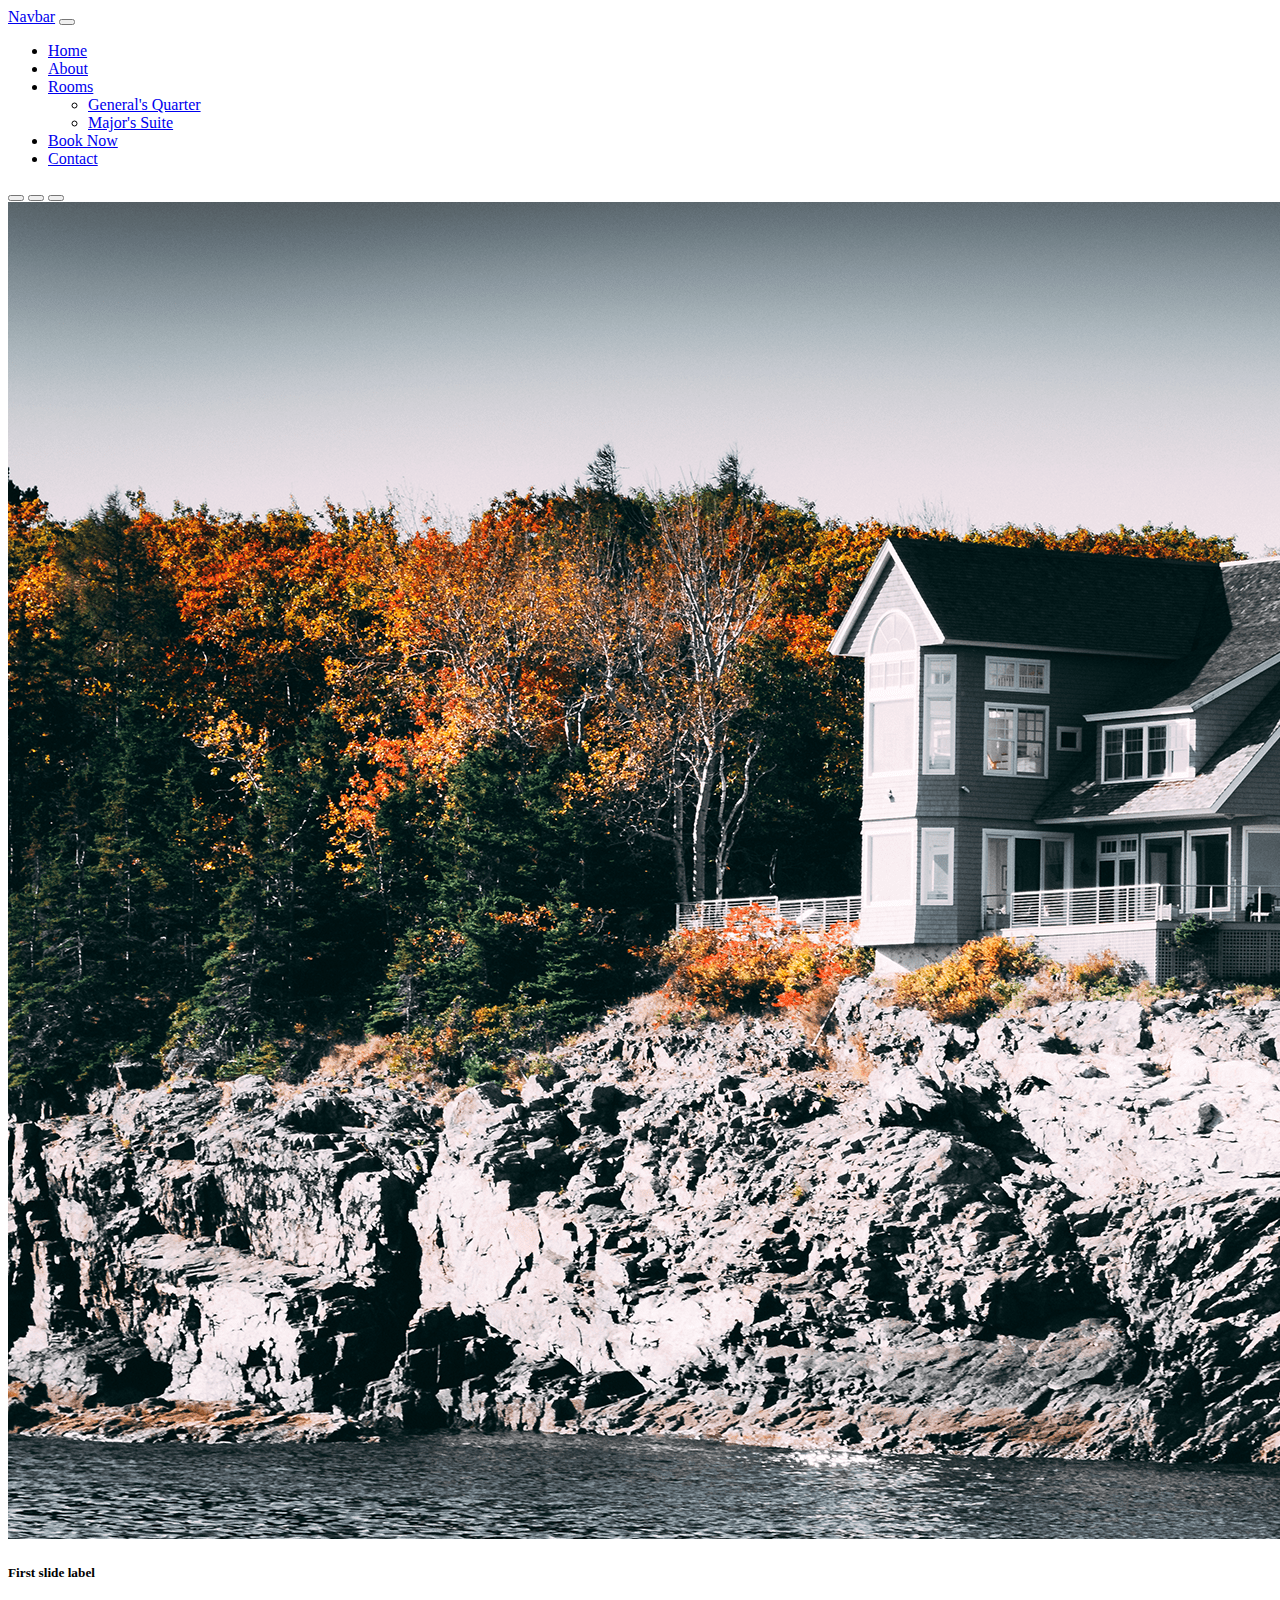
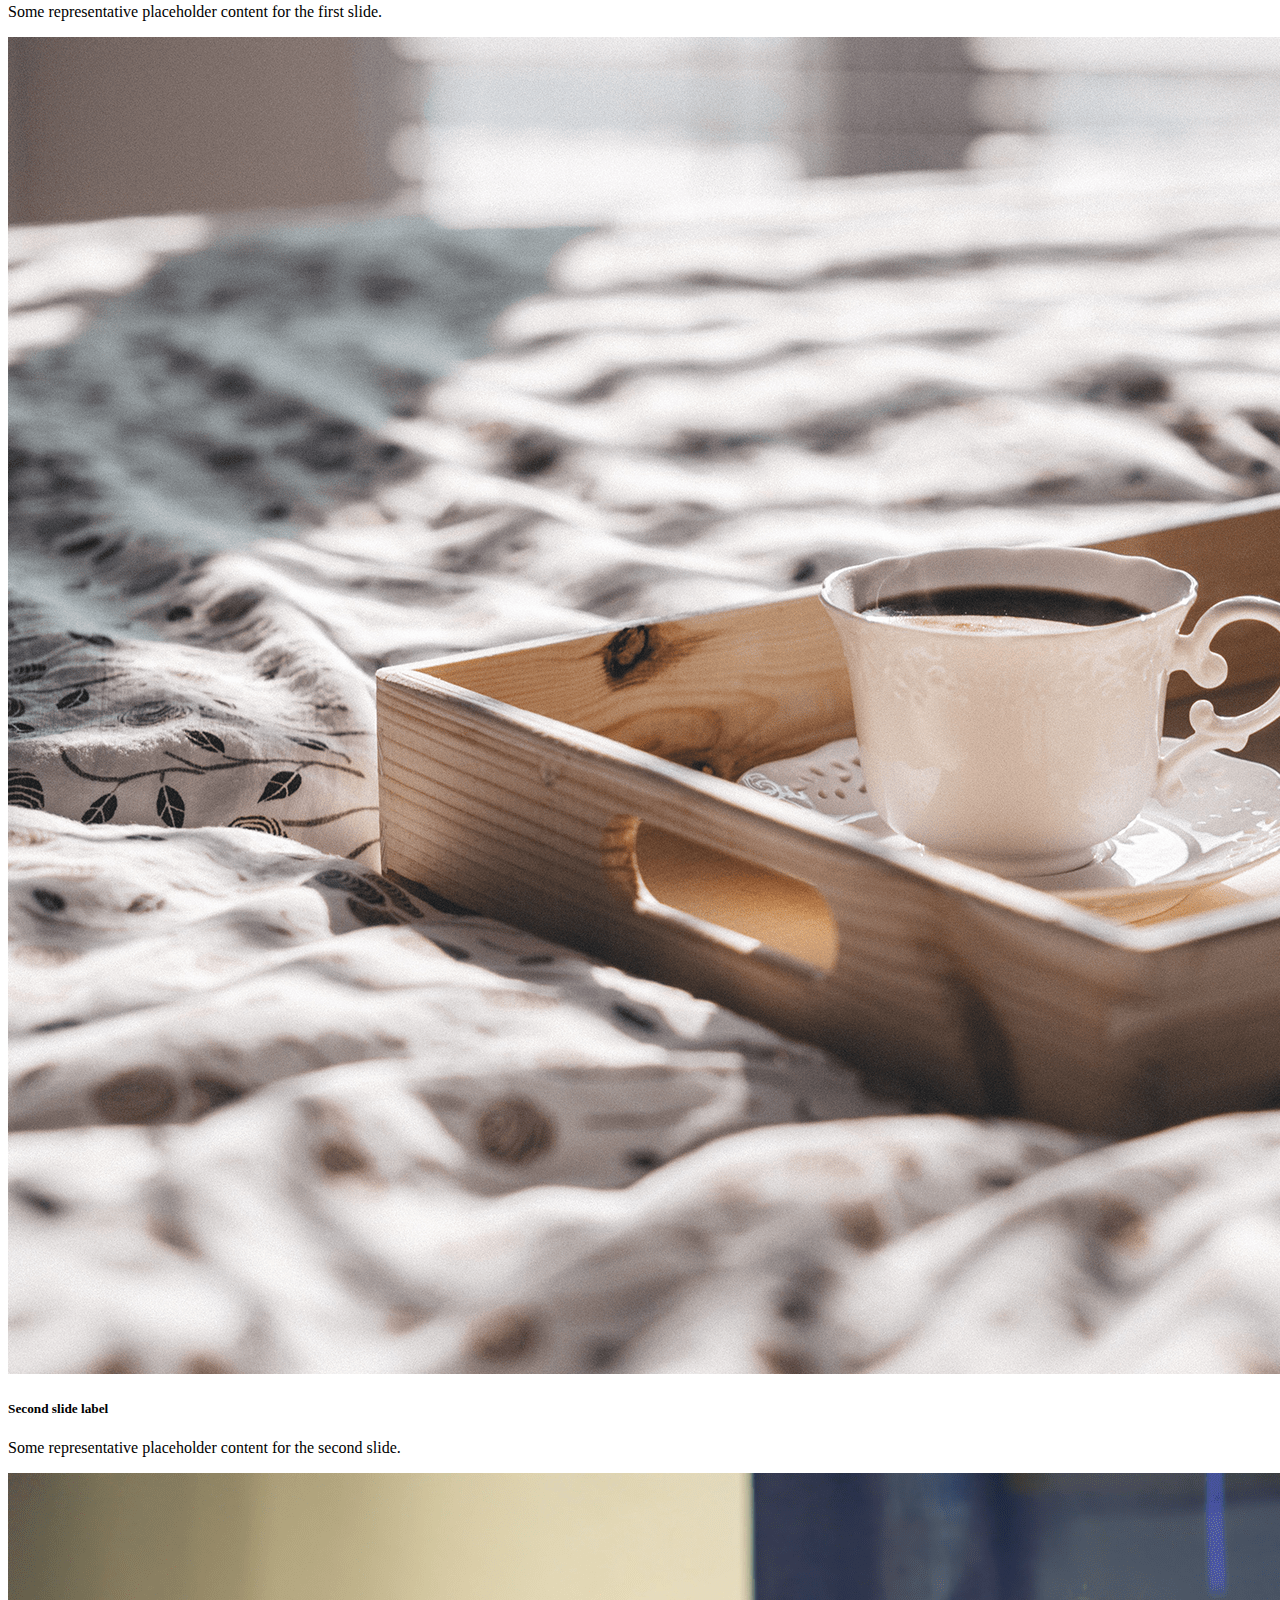
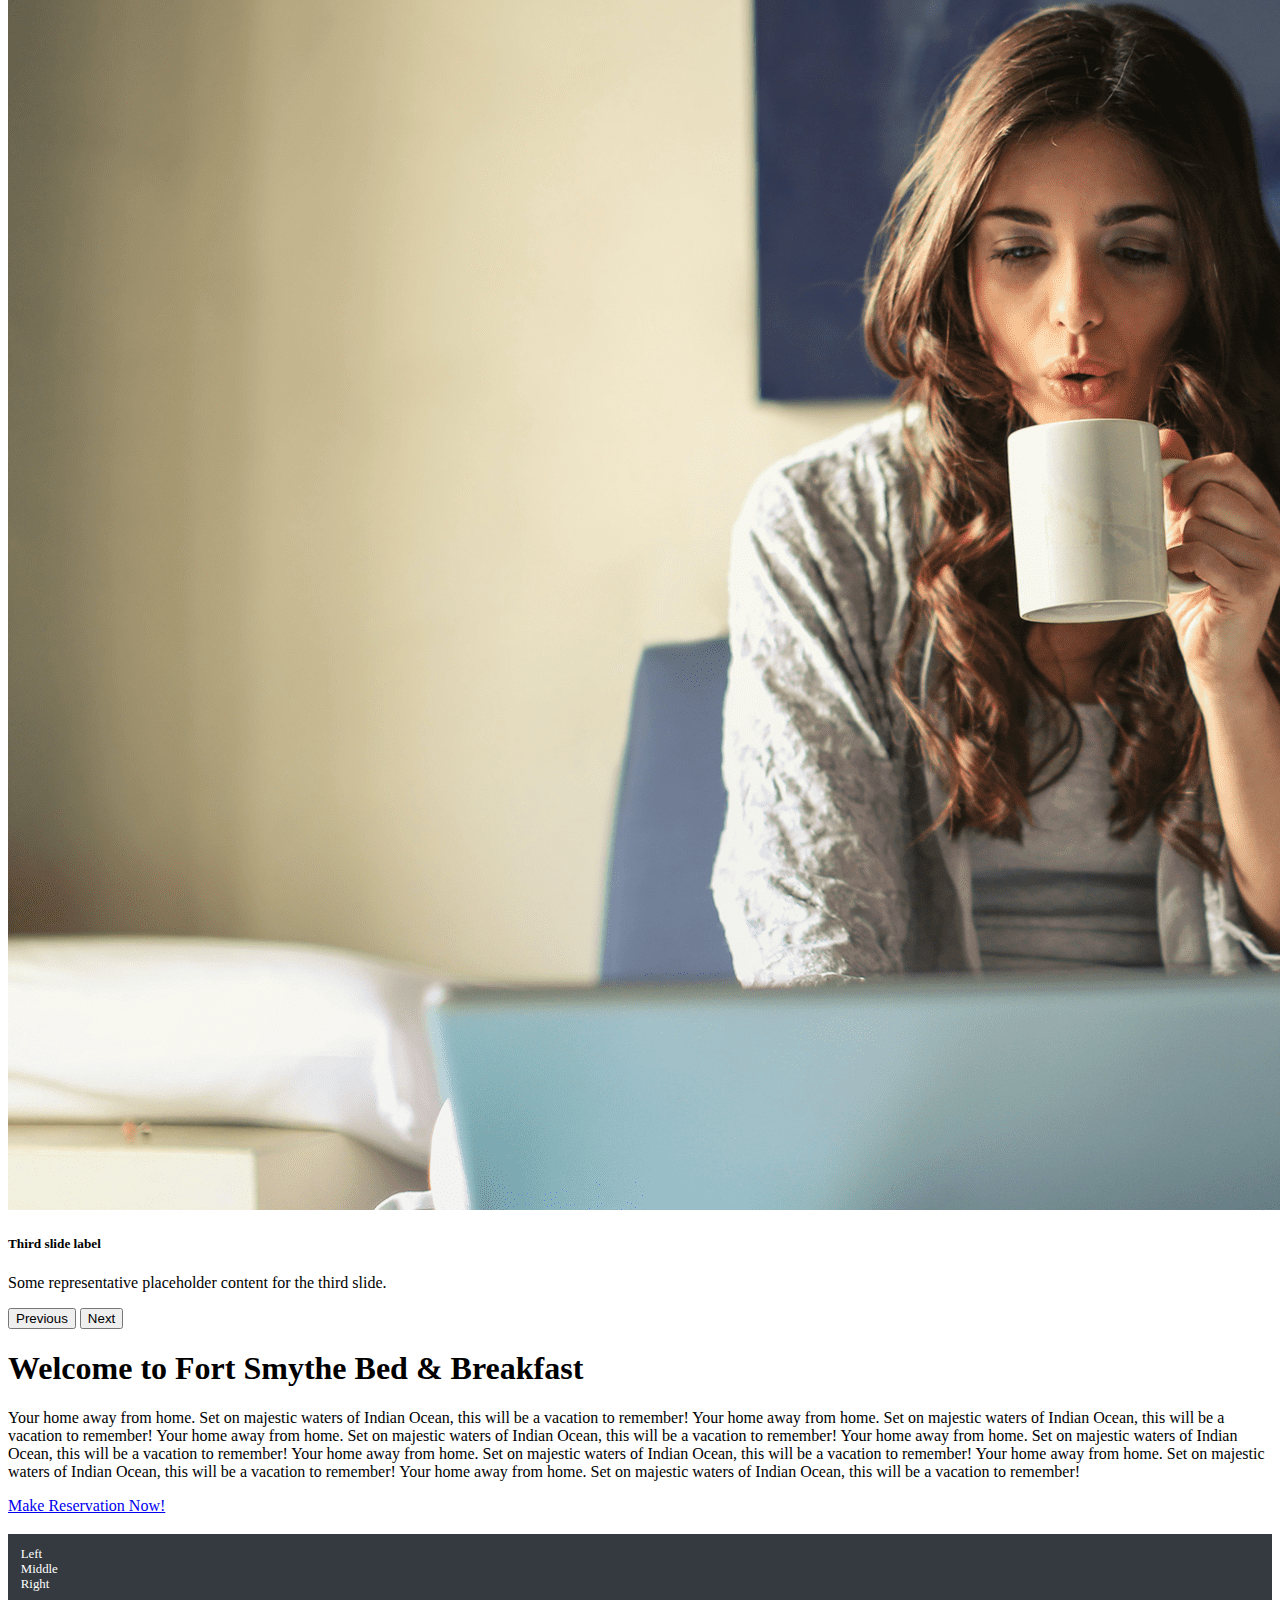
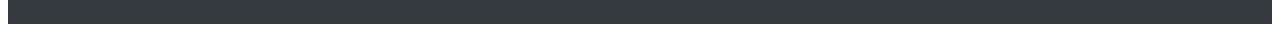
<file: html_source/index.html>
<!DOCTYPE html>
<html lang="en">

<head>
  <meta charset="UTF-8">
  <meta name="viewport" content="width=device-width, initial-scale=1.0">
  <title>Home Page!</title>
  <link href="https://cdn.jsdelivr.net/npm/bootstrap@5.3.2/dist/css/bootstrap.min.css" rel="stylesheet"
    integrity="sha384-T3c6CoIi6uLrA9TneNEoa7RxnatzjcDSCmG1MXxSR1GAsXEV/Dwwykc2MPK8M2HN" crossorigin="anonymous">
  <style>
    .my-footer {
      height: 5em;
      background-color: #343a40;
      margin-top: 1.5em;
      padding: 1em;
      color: #FFFFFF;
      font-size: 80%;
    }
  </style>
</head>

<body>









  <!-- NAVBAR -->
  <nav class="navbar navbar-expand-lg bg-dark border-bottom border-body" data-bs-theme="dark">
    <div class="container-fluid">
      <a class="navbar-brand" href="#">Navbar</a>
      <button class="navbar-toggler" type="button" data-bs-toggle="collapse" data-bs-target="#navbarSupportedContent"
        aria-controls="navbarSupportedContent" aria-expanded="false" aria-label="Toggle navigation">
        <span class="navbar-toggler-icon"></span>
      </button>
      <div class="collapse navbar-collapse" id="navbarSupportedContent">
        <ul class="navbar-nav me-auto mb-2 mb-lg-0">
          <li class="nav-item">
            <a class="nav-link active" aria-current="page" href="index.html">Home</a>
          </li>
          <li class="nav-item">
            <a class="nav-link" href="about.html">About</a>
          </li>
          <li class="nav-item dropdown">
            <a class="nav-link dropdown-toggle" href="#" role="button" data-bs-toggle="dropdown" aria-expanded="false">
              Rooms
            </a>
            <ul class="dropdown-menu">
              <li><a class="dropdown-item" href="generals.html">General's Quarter</a></li>
              <li><a class="dropdown-item" href="majors.html">Major's Suite</a></li>
            </ul>
          </li>
          <li class="nav-item">
            <a class="nav-link" href="reservation.html">Book Now</a>
          </li>
          <li class="nav-item">
            <a class="nav-link" href="contact.html">Contact</a>
          </li>
        </ul>
      </div>
    </div>
  </nav>




  <!-- CARAOUSEL -->
  <div id="carouselExampleInterval" class="carousel slide" data-bs-ride="carousel">
    <div class="carousel-indicators">
      <button type="button" data-bs-target="#carouselExampleInterval" data-bs-slide-to="0" class="active"
        aria-current="true" aria-label="Slide 1"></button>
      <button type="button" data-bs-target="#carouselExampleInterval" data-bs-slide-to="1"
        aria-label="Slide 2"></button>
      <button type="button" data-bs-target="#carouselExampleInterval" data-bs-slide-to="2"
        aria-label="Slide 3"></button>
    </div>
    <div class="carousel-inner">
      <div class="carousel-item active" data-bs-interval="5000">
        <img src="static/images/outside.png" class="d-block w-100" alt="Outside">
        <div class="carousel-caption d-none d-md-block">
          <h5>First slide label</h5>
          <p>Some representative placeholder content for the first slide.</p>
        </div>
      </div>
      <div class="carousel-item" data-bs-interval="2000">
        <img src="static/images/tray.png" class="d-block w-100" alt="Tray with coffee">
        <div class="carousel-caption d-none d-md-block">
          <h5>Second slide label</h5>
          <p>Some representative placeholder content for the second slide.</p>
        </div>
      </div>
      <div class="carousel-item" data-bs-interval="2000">
        <img src="static/images/woman-laptop.png" class="d-block w-100" alt="Woman on laptop">
        <div class="carousel-caption d-none d-md-block">
          <h5>Third slide label</h5>
          <p>Some representative placeholder content for the third slide.</p>
        </div>
      </div>
    </div>

    <button class="carousel-control-prev" type="button" data-bs-target="#carouselExampleInterval" data-bs-slide="prev">
      <span class="carousel-control-prev-icon" aria-hidden="true"></span>
      <span class="visually-hidden">Previous</span>
    </button>
    <button class="carousel-control-next" type="button" data-bs-target="#carouselExampleInterval" data-bs-slide="next">
      <span class="carousel-control-next-icon" aria-hidden="true"></span>
      <span class="visually-hidden">Next</span>
    </button>
  </div>















  <div class="container">

    <div class="row">
      <div class="col">
        <h1 class="text-center mt-4">Welcome to Fort Smythe Bed & Breakfast</h1>
        <p>
          Your home away from home. Set on majestic waters of Indian Ocean, this will be a vacation to remember! Your
          home away from home. Set on majestic waters of Indian Ocean, this will be a vacation to remember! Your home
          away from home. Set on majestic waters of Indian Ocean, this will be a vacation to remember! Your home away
          from home. Set on majestic waters of Indian Ocean, this will be a vacation to remember! Your home away from
          home. Set on majestic waters of Indian Ocean, this will be a vacation to remember! Your home away from home.
          Set on majestic waters of Indian Ocean, this will be a vacation to remember! Your home away from home. Set on
          majestic waters of Indian Ocean, this will be a vacation to remember!
        </p>
      </div>
    </div>
    <div class="row">
      <div class="col text-center">
        <a href="reservation.html" class="btn btn-success">Make Reservation Now!</a>
      </div>
    </div>

  </div>

  <!-- FOOTER -->
  <div class="row my-footer">
    <div class="col">
      Left
    </div>
    <div class="col">
      Middle
    </div>
    <div class="col">
      Right
    </div>
  </div>


  <!-- <script src="https://cdn.jsdelivr.net/npm/bootstrap@5.3.2/dist/js/bootstrap.bundle.min.js" integrity="sha384-C6RzsynM9kWDrMNeT87bh95OGNyZPhcTNXj1NW7RuBCsyN/o0jlpcV8Qyq46cDfL" crossorigin="anonymous"></script> -->
  <script src="https://cdn.jsdelivr.net/npm/@popperjs/core@2.11.8/dist/umd/popper.min.js"
    integrity="sha384-I7E8VVD/ismYTF4hNIPjVp/Zjvgyol6VFvRkX/vR+Vc4jQkC+hVqc2pM8ODewa9r"
    crossorigin="anonymous"></script>
  <script src="https://cdn.jsdelivr.net/npm/bootstrap@5.3.2/dist/js/bootstrap.min.js"
    integrity="sha384-BBtl+eGJRgqQAUMxJ7pMwbEyER4l1g+O15P+16Ep7Q9Q+zqX6gSbd85u4mG4QzX+"
    crossorigin="anonymous"></script>
</body>

</html>
</file>
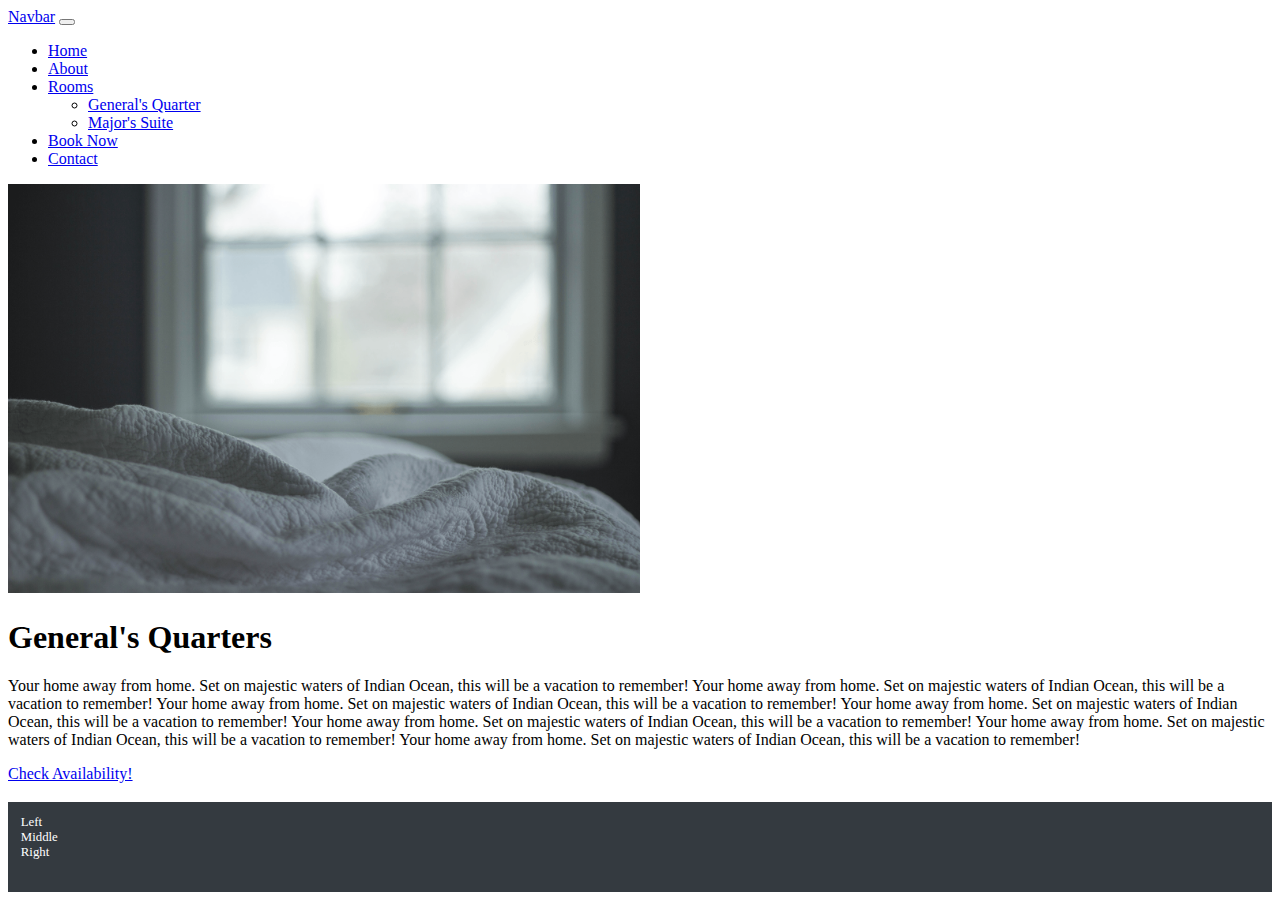
<file: html_source/generals.html>
<!DOCTYPE html>
<html lang="en">
<head>
    <meta charset="UTF-8">
    <meta name="viewport" content="width=device-width, initial-scale=1.0">
    <title>Home Page!</title>
    <link href="https://cdn.jsdelivr.net/npm/bootstrap@5.3.2/dist/css/bootstrap.min.css" rel="stylesheet" integrity="sha384-T3c6CoIi6uLrA9TneNEoa7RxnatzjcDSCmG1MXxSR1GAsXEV/Dwwykc2MPK8M2HN" crossorigin="anonymous">
    <style>
        .my-footer{
            height: 5em;
            background-color: #343a40;
            margin-top: 1.5em;
            padding: 1em;
            color: #FFFFFF;
            font-size: 80%;
        }
        .room-image{
          max-width: 50%;
        }
    </style>
</head>
<body>









<!-- NAVBAR -->
<nav class="navbar navbar-expand-lg bg-dark border-bottom border-body" data-bs-theme="dark">
  <div class="container-fluid">
    <a class="navbar-brand" href="#">Navbar</a>
    <button class="navbar-toggler" type="button" data-bs-toggle="collapse" data-bs-target="#navbarSupportedContent" aria-controls="navbarSupportedContent" aria-expanded="false" aria-label="Toggle navigation">
      <span class="navbar-toggler-icon"></span>
    </button>
    <div class="collapse navbar-collapse" id="navbarSupportedContent">
      <ul class="navbar-nav me-auto mb-2 mb-lg-0">
        <li class="nav-item">
          <a class="nav-link active" aria-current="page" href="index.html">Home</a>
        </li>
        <li class="nav-item">
          <a class="nav-link" href="about.html">About</a>
        </li>
        <li class="nav-item dropdown">
          <a class="nav-link dropdown-toggle" href="#" role="button" data-bs-toggle="dropdown" aria-expanded="false">
            Rooms
          </a>
          <ul class="dropdown-menu">
            <li><a class="dropdown-item" href="generals.html">General's Quarter</a></li>
            <li><a class="dropdown-item" href="majors.html">Major's Suite</a></li>
          </ul>
        </li>
        <li class="nav-item">
          <a class="nav-link" href="reservation.html">Book Now</a>
        </li>
        <li class="nav-item">
          <a class="nav-link" href="contact.html">Contact</a>
        </li>
      </ul>
    </div>
  </div>
</nav>
















    
    <div class="container">

      <div class="row">
        <div class="col">
          <img src="static/images/generals-quarters.png" class="img-fluid img-thumbnail mx-auto d-block room-image">
        </div>
      </div>
        
        <div class="row">
            <div class="col">
                <h1 class="text-center mt-4">General's Quarters</h1>
                <p>
                    Your home away from home. Set on majestic waters of Indian Ocean, this will be a vacation to remember! Your home away from home. Set on majestic waters of Indian Ocean, this will be a vacation to remember! Your home away from home. Set on majestic waters of Indian Ocean, this will be a vacation to remember! Your home away from home. Set on majestic waters of Indian Ocean, this will be a vacation to remember! Your home away from home. Set on majestic waters of Indian Ocean, this will be a vacation to remember! Your home away from home. Set on majestic waters of Indian Ocean, this will be a vacation to remember! Your home away from home. Set on majestic waters of Indian Ocean, this will be a vacation to remember!
                </p>
            </div>
        </div>
        <div class="row">
            <div class="col text-center">
                <a href="/make-reservation-gq.html" class="btn btn-success">Check Availability!</a>
            </div>
        </div>
    
    </div>

    <!-- FOOTER -->
    <div class="row my-footer">
        <div class="col">
            Left
        </div>
        <div class="col">
            Middle
        </div>
        <div class="col">
            Right
        </div>
    </div>


<!-- <script src="https://cdn.jsdelivr.net/npm/bootstrap@5.3.2/dist/js/bootstrap.bundle.min.js" integrity="sha384-C6RzsynM9kWDrMNeT87bh95OGNyZPhcTNXj1NW7RuBCsyN/o0jlpcV8Qyq46cDfL" crossorigin="anonymous"></script> -->
<script src="https://cdn.jsdelivr.net/npm/@popperjs/core@2.11.8/dist/umd/popper.min.js" integrity="sha384-I7E8VVD/ismYTF4hNIPjVp/Zjvgyol6VFvRkX/vR+Vc4jQkC+hVqc2pM8ODewa9r" crossorigin="anonymous"></script>
<script src="https://cdn.jsdelivr.net/npm/bootstrap@5.3.2/dist/js/bootstrap.min.js" integrity="sha384-BBtl+eGJRgqQAUMxJ7pMwbEyER4l1g+O15P+16Ep7Q9Q+zqX6gSbd85u4mG4QzX+" crossorigin="anonymous"></script>
</body>
</html>
</file>
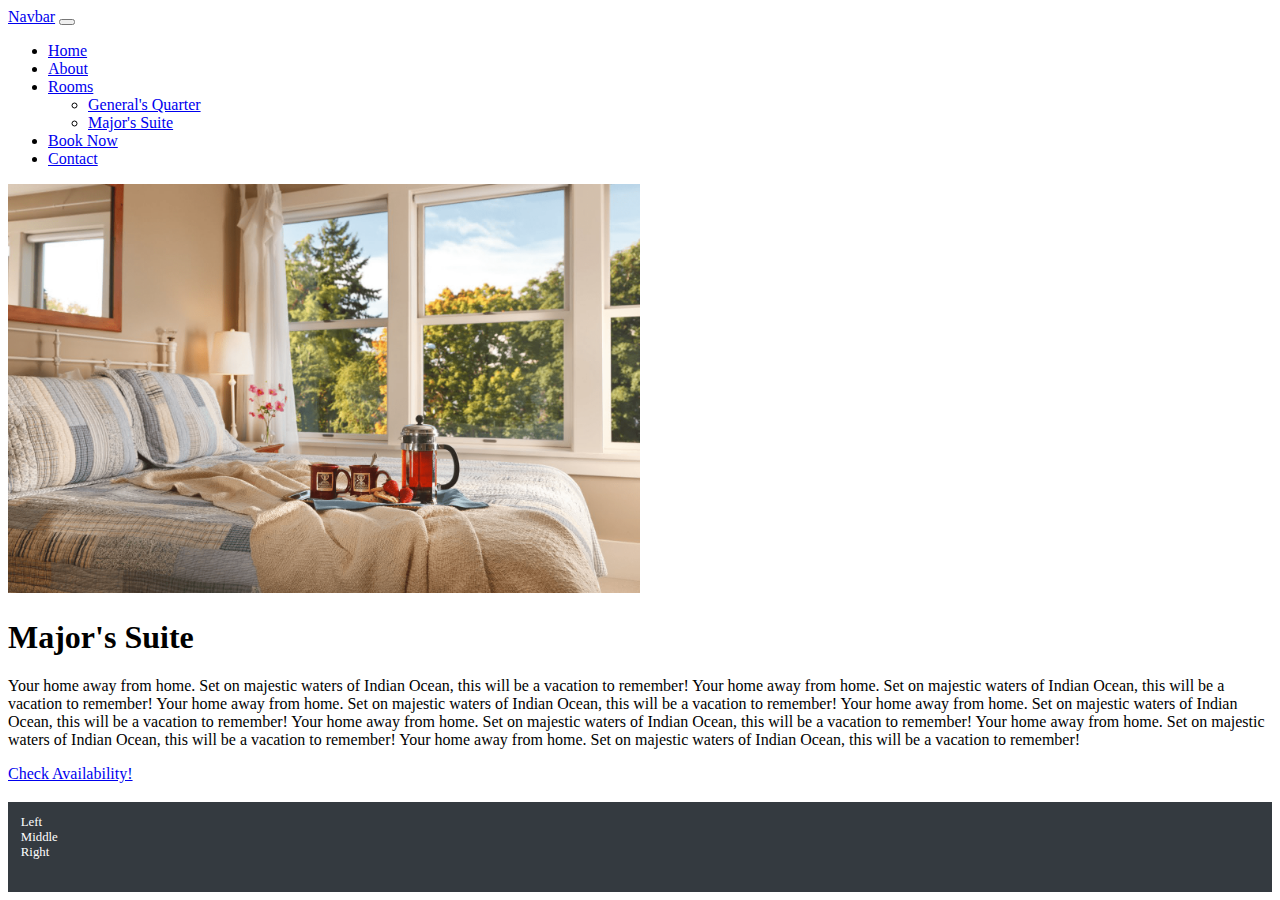
<file: html_source/majors.html>
<!DOCTYPE html>
<html lang="en">
<head>
    <meta charset="UTF-8">
    <meta name="viewport" content="width=device-width, initial-scale=1.0">
    <title>Home Page!</title>
    <link href="https://cdn.jsdelivr.net/npm/bootstrap@5.3.2/dist/css/bootstrap.min.css" rel="stylesheet" integrity="sha384-T3c6CoIi6uLrA9TneNEoa7RxnatzjcDSCmG1MXxSR1GAsXEV/Dwwykc2MPK8M2HN" crossorigin="anonymous">
    <style>
        .my-footer{
            height: 5em;
            background-color: #343a40;
            margin-top: 1.5em;
            padding: 1em;
            color: #FFFFFF;
            font-size: 80%;
        }
        .room-image{
        	max-width: 50%;
        }
    </style>
</head>
<body>









<!-- NAVBAR -->
<nav class="navbar navbar-expand-lg bg-dark border-bottom border-body" data-bs-theme="dark">
  <div class="container-fluid">
    <a class="navbar-brand" href="#">Navbar</a>
    <button class="navbar-toggler" type="button" data-bs-toggle="collapse" data-bs-target="#navbarSupportedContent" aria-controls="navbarSupportedContent" aria-expanded="false" aria-label="Toggle navigation">
      <span class="navbar-toggler-icon"></span>
    </button>
    <div class="collapse navbar-collapse" id="navbarSupportedContent">
      <ul class="navbar-nav me-auto mb-2 mb-lg-0">
        <li class="nav-item">
          <a class="nav-link active" aria-current="page" href="index.html">Home</a>
        </li>
        <li class="nav-item">
          <a class="nav-link" href="about.html">About</a>
        </li>
        <li class="nav-item dropdown">
          <a class="nav-link dropdown-toggle" href="#" role="button" data-bs-toggle="dropdown" aria-expanded="false">
            Rooms
          </a>
          <ul class="dropdown-menu">
            <li><a class="dropdown-item" href="generals.html">General's Quarter</a></li>
            <li><a class="dropdown-item" href="majors.html">Major's Suite</a></li>
          </ul>
        </li>
        <li class="nav-item">
          <a class="nav-link" href="reservation.html">Book Now</a>
        </li>
        <li class="nav-item">
          <a class="nav-link" href="contact.html">Contact</a>
        </li>
      </ul>
    </div>
  </div>
</nav>
















    
    <div class="container">

    	<div class="row">
    		<div class="col">
    			<img src="static/images/majors-suite.png" class="img-fluid img-thumbnail mx-auto d-block room-image">
    		</div>
    	</div>
        
        <div class="row">
            <div class="col">
                <h1 class="text-center mt-4">Major's Suite</h1>
                <p>
                    Your home away from home. Set on majestic waters of Indian Ocean, this will be a vacation to remember! Your home away from home. Set on majestic waters of Indian Ocean, this will be a vacation to remember! Your home away from home. Set on majestic waters of Indian Ocean, this will be a vacation to remember! Your home away from home. Set on majestic waters of Indian Ocean, this will be a vacation to remember! Your home away from home. Set on majestic waters of Indian Ocean, this will be a vacation to remember! Your home away from home. Set on majestic waters of Indian Ocean, this will be a vacation to remember! Your home away from home. Set on majestic waters of Indian Ocean, this will be a vacation to remember!
                </p>
            </div>
        </div>
        <div class="row">
            <div class="col text-center">
                <a href="/make-reservation-ms.html" class="btn btn-success">Check Availability!</a>
            </div>
        </div>
    
    </div>

    <!-- FOOTER -->
    <div class="row my-footer">
        <div class="col">
            Left
        </div>
        <div class="col">
            Middle
        </div>
        <div class="col">
            Right
        </div>
    </div>


<!-- <script src="https://cdn.jsdelivr.net/npm/bootstrap@5.3.2/dist/js/bootstrap.bundle.min.js" integrity="sha384-C6RzsynM9kWDrMNeT87bh95OGNyZPhcTNXj1NW7RuBCsyN/o0jlpcV8Qyq46cDfL" crossorigin="anonymous"></script> -->
<script src="https://cdn.jsdelivr.net/npm/@popperjs/core@2.11.8/dist/umd/popper.min.js" integrity="sha384-I7E8VVD/ismYTF4hNIPjVp/Zjvgyol6VFvRkX/vR+Vc4jQkC+hVqc2pM8ODewa9r" crossorigin="anonymous"></script>
<script src="https://cdn.jsdelivr.net/npm/bootstrap@5.3.2/dist/js/bootstrap.min.js" integrity="sha384-BBtl+eGJRgqQAUMxJ7pMwbEyER4l1g+O15P+16Ep7Q9Q+zqX6gSbd85u4mG4QzX+" crossorigin="anonymous"></script>
</body>
</html>
</file>
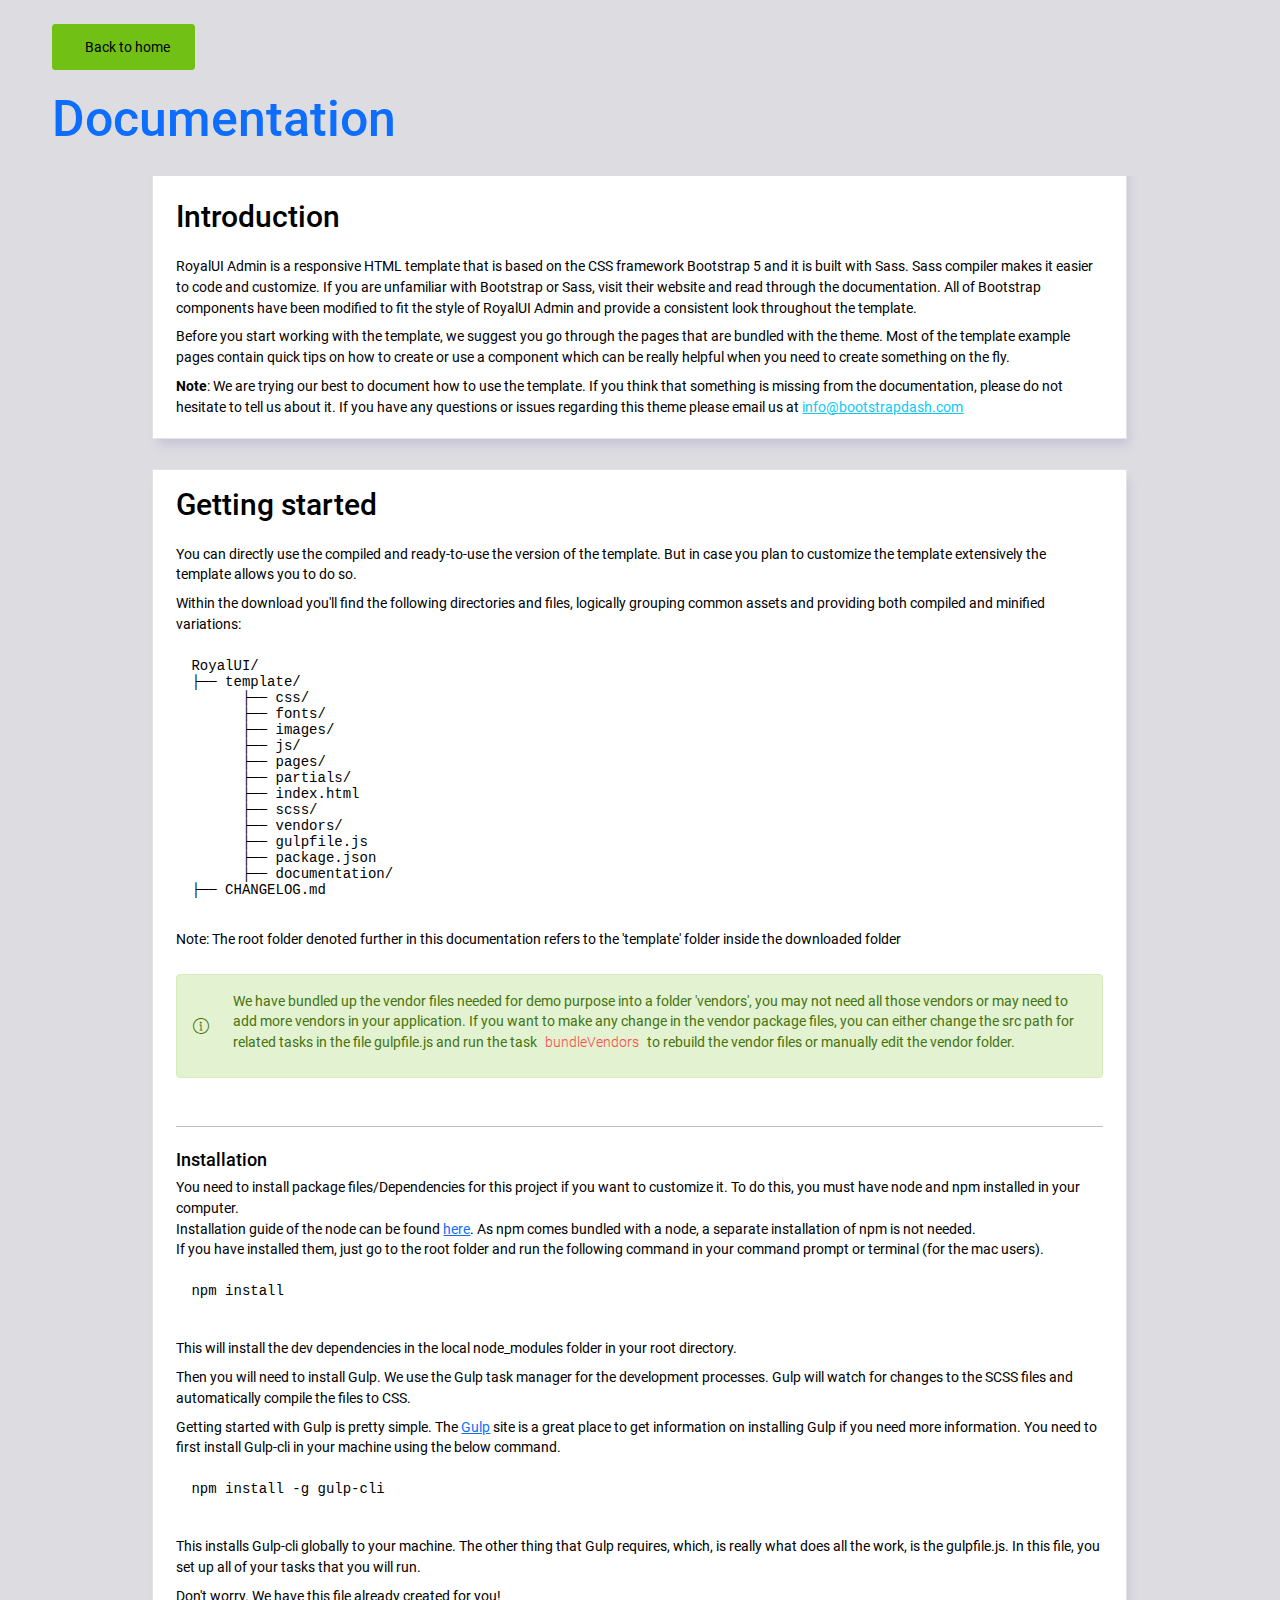
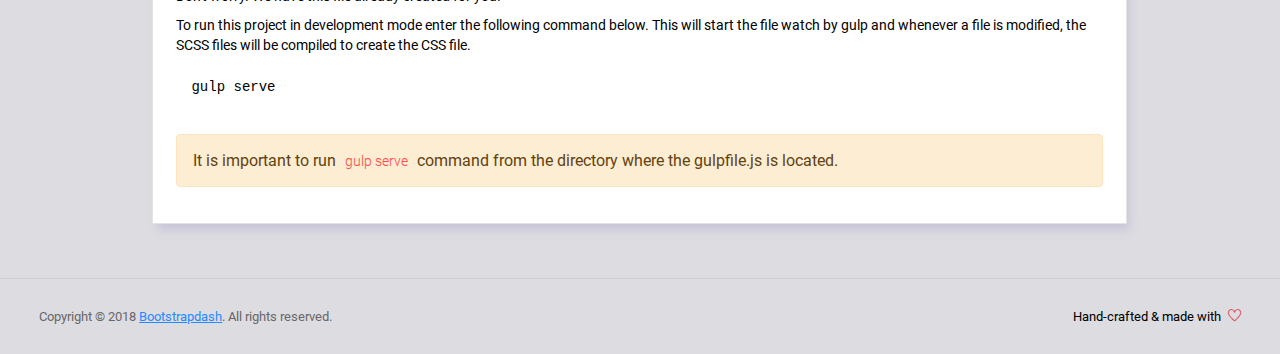
<file: bookings/static/admin/documentation/documentation.html>
<!DOCTYPE html>
<html lang="en">

<head>
  <!-- Required meta tags -->
  <meta charset="utf-8">
  <meta name="viewport" content="width=device-width, initial-scale=1, shrink-to-fit=no">
  <title>RoyalUI Admin Dashboard</title>
  <!-- plugins:css -->
  <link rel="stylesheet" href="../vendors/ti-icons/css/themify-icons.css">
  <link rel="stylesheet" href="../vendors/base/vendor.bundle.base.css">
  <!-- endinject -->
  <!-- plugin css for this page -->
  <!-- End plugin css for this page -->
  <!-- inject:css -->
  <link rel="stylesheet" href="../css/style.css">
  <!-- endinject -->
  <link rel="shortcut icon" href="../images/favicon.png" />
</head>

<body>
  <div class="container-scroller">
    <div class="container-fluid page-body-wrapper full-page-wrapper">
      <div class="main-panel w-100  documentation">
        <div class="content-wrapper">
          <div class="container-fluid">
            <div class="row">
              <div class="col-12 doc-header">
                <a class="btn btn-success" href="../index.html"><i class="mdi mdi-home me-2"></i>Back to home</a>
                <h1 class="text-primary mt-4">Documentation</h1>
              </div>
            </div>
            <div class="row doc-content">
              <div class="col-12 col-md-10 offset-md-1">
                <div class="col-12 grid-margin" id="doc-intro">
                    <div class="card">
                        <div class="card-body">
                            <h3 class="mb-4 mt-4">Introduction</h3>
                            <p>RoyalUI Admin is a responsive HTML template that is based on the CSS framework Bootstrap 5 and it is built with Sass. Sass compiler makes it easier to code and customize. If you are unfamiliar with Bootstrap or Sass, visit their
                                website and read through the documentation. All of Bootstrap components have been modified to fit the style of RoyalUI Admin and provide a consistent look throughout the template.</p>
                            <p>Before you start working with the template, we suggest you go through the pages that are bundled with the theme. Most of the template example pages contain quick tips on how to create or use a component which can
                                be really helpful when you need to create something on the fly.</p>
                            <p class="d-inline"><strong>Note</strong>: We are trying our best to document how to use the template. If you think that something is missing from the documentation, please do not hesitate to tell us about it. If you have any questions or issues regarding this theme please email us at <a class="d-inline text-info" href="mailto:info@bootstrapdash.com">info@bootstrapdash.com</a></p>
                        </div>
                    </div>
                </div>
                <div class="col-12 grid-margin" id="doc-started">
                    <div class="card">
                        <div class="card-body">
                            <h3 class="mb-4">Getting started</h3>
                            <p>You can directly use the compiled and ready-to-use the version of the template. But in case you plan to customize the template extensively the template allows you to do so.</p>
                            <p>Within the download you'll find the following directories and files, logically grouping common assets and providing both compiled and minified variations:</p>
                            <pre>
RoyalUI/
├── template/
      ├── css/
      ├── fonts/
      ├── images/
      ├── js/
      ├── pages/
      ├── partials/
      ├── index.html
      ├── scss/
      ├── vendors/
      ├── gulpfile.js
      ├── package.json                           
      ├── documentation/
├── CHANGELOG.md</pre>
                            <p class="mt-1">Note: The root folder denoted further in this documentation refers to the 'template' folder inside the downloaded folder</p>
                            <div class="alert alert-success mt-4 d-flex align-items-center" role="alert">
                              <i class="ti-info-alt me-4"></i>
                              <p>We have bundled up the vendor files needed for demo purpose into a folder 'vendors', you may not need all those vendors or may need to add more vendors in your application. If you want to make any change in the vendor package files, you can either change the src path for related tasks in the file gulpfile.js and run the task <code> bundleVendors </code> to rebuild the vendor files or manually edit the vendor folder.</p>
                            </div>
                            <hr class="mt-5">
                            <h4 class="mt-4">Installation</h4>
                            <p class="mb-0">
                              You need to install package files/Dependencies for this project if you want to customize it. To do this, you must have <span class="font-weight-bold">node and npm</span> installed in your computer.
                            </p>
                            <p class="mb-0">Installation guide of the node can be found <a href="https://nodejs.org/en/">here</a>. As npm comes bundled with a node, a separate installation of npm is not needed.</p>
                            <p>
                                If you have installed them, just go to the root folder and run the following command in your command prompt or terminal (for the mac users).
                            </p>
                            <pre class="shell-mode">
npm install</pre>
                            <p class="mt-4">
                              This will install the dev dependencies in the local <span class="font-weight-bold">node_modules</span> folder in your root directory.
                            </p>
                            <p class="mt-2">
                              Then you will need to install <span class="font-weight-bold">Gulp</span>. We use the Gulp task manager for the development processes. Gulp will watch for changes to the SCSS files and automatically compile the files to CSS.
                            </p>
                            <p>Getting started with Gulp is pretty simple. The <a href="https://gulpjs.com/" target="_blank">Gulp</a> site is a great place to get information on installing Gulp if you need more information. You need to first install Gulp-cli in your machine using the below command.</p>
                            <pre class="shell-mode">
npm install -g gulp-cli</pre>
                            <p class="mt-4">This installs Gulp-cli globally to your machine. The other thing that Gulp requires, which, is really what does all the work, is the gulpfile.js. In this file, you set up all of your tasks that you will run.</p>
                            <p>Don't worry. We have this file already created for you!</p>
                            <p>To run this project in development mode enter the following command below. This will start the file watch by gulp and whenever a file is modified, the SCSS files will be compiled to create the CSS file.</p>
<pre class="shell-mode">
gulp serve</pre>           
                            <div class="alert alert-warning mt-4" role="alert">
                              <i class="ti-info-alt-outline"></i>It is important to run <code>gulp serve</code> command from the directory where the gulpfile.js is located.
                            </div>
                        </div>
                    </div>
                </div>
              </div>
            </div>
          </div>
        </div>
        <!-- partial:../partials/_footer.html -->

        <footer class="footer">
          <div class="d-sm-flex justify-content-center justify-content-sm-between">
            <span class="text-muted text-center text-sm-left d-block d-sm-inline-block">Copyright © 2018 <a href="https://www.bootstrapdash.com/" target="_blank">Bootstrapdash</a>. All rights reserved.</span>
            <span class="float-none float-sm-right d-block mt-1 mt-sm-0 text-center">Hand-crafted & made with <i class="ti-heart text-danger ms-1"></i></span>
          </div>
        </footer>

        <!-- partial -->
      </div>
    </div>
  </div>
<!-- plugins:js -->
<script src="../vendors/base/vendor.bundle.base.js"></script>
<!-- endinject -->
<!-- inject:js -->
<script src="../js/off-canvas.js"></script>
<script src="../js/hoverable-collapse.js"></script>
<script src="../js/template.js"></script>
<script src="../js/todolist.js"></script>
<!-- endinject -->
<!-- Custom js for this page-->
<script src="../js/documentation.js"></script> 
<!-- End custom js for this page-->
</body>

</html>
</file>
<file: bookings/static/admin/vendors/ti-icons/css/themify-icons.css>
@font-face {
	font-family: 'themify';
	src:url('../fonts/themify.eot');
	src:url('../fonts/themify.eot?#iefix') format('embedded-opentype'),
		url('../fonts/themify.woff') format('woff'),
		url('../fonts/themify.ttf') format('truetype'),
		url('../fonts/themify.svg') format('svg');
	font-weight: normal;
	font-style: normal;
}

[class^="ti-"], [class*=" ti-"] {
	font-family: 'themify';
	speak: none;
	font-style: normal;
	font-weight: normal;
	font-variant: normal;
	text-transform: none;
	line-height: 1;

	/* Better Font Rendering =========== */
	-webkit-font-smoothing: antialiased;
	-moz-osx-font-smoothing: grayscale;
}

.ti-wand:before {
	content: "\e600";
}
.ti-volume:before {
	content: "\e601";
}
.ti-user:before {
	content: "\e602";
}
.ti-unlock:before {
	content: "\e603";
}
.ti-unlink:before {
	content: "\e604";
}
.ti-trash:before {
	content: "\e605";
}
.ti-thought:before {
	content: "\e606";
}
.ti-target:before {
	content: "\e607";
}
.ti-tag:before {
	content: "\e608";
}
.ti-tablet:before {
	content: "\e609";
}
.ti-star:before {
	content: "\e60a";
}
.ti-spray:before {
	content: "\e60b";
}
.ti-signal:before {
	content: "\e60c";
}
.ti-shopping-cart:before {
	content: "\e60d";
}
.ti-shopping-cart-full:before {
	content: "\e60e";
}
.ti-settings:before {
	content: "\e60f";
}
.ti-search:before {
	content: "\e610";
}
.ti-zoom-in:before {
	content: "\e611";
}
.ti-zoom-out:before {
	content: "\e612";
}
.ti-cut:before {
	content: "\e613";
}
.ti-ruler:before {
	content: "\e614";
}
.ti-ruler-pencil:before {
	content: "\e615";
}
.ti-ruler-alt:before {
	content: "\e616";
}
.ti-bookmark:before {
	content: "\e617";
}
.ti-bookmark-alt:before {
	content: "\e618";
}
.ti-reload:before {
	content: "\e619";
}
.ti-plus:before {
	content: "\e61a";
}
.ti-pin:before {
	content: "\e61b";
}
.ti-pencil:before {
	content: "\e61c";
}
.ti-pencil-alt:before {
	content: "\e61d";
}
.ti-paint-roller:before {
	content: "\e61e";
}
.ti-paint-bucket:before {
	content: "\e61f";
}
.ti-na:before {
	content: "\e620";
}
.ti-mobile:before {
	content: "\e621";
}
.ti-minus:before {
	content: "\e622";
}
.ti-medall:before {
	content: "\e623";
}
.ti-medall-alt:before {
	content: "\e624";
}
.ti-marker:before {
	content: "\e625";
}
.ti-marker-alt:before {
	content: "\e626";
}
.ti-arrow-up:before {
	content: "\e627";
}
.ti-arrow-right:before {
	content: "\e628";
}
.ti-arrow-left:before {
	content: "\e629";
}
.ti-arrow-down:before {
	content: "\e62a";
}
.ti-lock:before {
	content: "\e62b";
}
.ti-location-arrow:before {
	content: "\e62c";
}
.ti-link:before {
	content: "\e62d";
}
.ti-layout:before {
	content: "\e62e";
}
.ti-layers:before {
	content: "\e62f";
}
.ti-layers-alt:before {
	content: "\e630";
}
.ti-key:before {
	content: "\e631";
}
.ti-import:before {
	content: "\e632";
}
.ti-image:before {
	content: "\e633";
}
.ti-heart:before {
	content: "\e634";
}
.ti-heart-broken:before {
	content: "\e635";
}
.ti-hand-stop:before {
	content: "\e636";
}
.ti-hand-open:before {
	content: "\e637";
}
.ti-hand-drag:before {
	content: "\e638";
}
.ti-folder:before {
	content: "\e639";
}
.ti-flag:before {
	content: "\e63a";
}
.ti-flag-alt:before {
	content: "\e63b";
}
.ti-flag-alt-2:before {
	content: "\e63c";
}
.ti-eye:before {
	content: "\e63d";
}
.ti-export:before {
	content: "\e63e";
}
.ti-exchange-vertical:before {
	content: "\e63f";
}
.ti-desktop:before {
	content: "\e640";
}
.ti-cup:before {
	content: "\e641";
}
.ti-crown:before {
	content: "\e642";
}
.ti-comments:before {
	content: "\e643";
}
.ti-comment:before {
	content: "\e644";
}
.ti-comment-alt:before {
	content: "\e645";
}
.ti-close:before {
	content: "\e646";
}
.ti-clip:before {
	content: "\e647";
}
.ti-angle-up:before {
	content: "\e648";
}
.ti-angle-right:before {
	content: "\e649";
}
.ti-angle-left:before {
	content: "\e64a";
}
.ti-angle-down:before {
	content: "\e64b";
}
.ti-check:before {
	content: "\e64c";
}
.ti-check-box:before {
	content: "\e64d";
}
.ti-camera:before {
	content: "\e64e";
}
.ti-announcement:before {
	content: "\e64f";
}
.ti-brush:before {
	content: "\e650";
}
.ti-briefcase:before {
	content: "\e651";
}
.ti-bolt:before {
	content: "\e652";
}
.ti-bolt-alt:before {
	content: "\e653";
}
.ti-blackboard:before {
	content: "\e654";
}
.ti-bag:before {
	content: "\e655";
}
.ti-move:before {
	content: "\e656";
}
.ti-arrows-vertical:before {
	content: "\e657";
}
.ti-arrows-horizontal:before {
	content: "\e658";
}
.ti-fullscreen:before {
	content: "\e659";
}
.ti-arrow-top-right:before {
	content: "\e65a";
}
.ti-arrow-top-left:before {
	content: "\e65b";
}
.ti-arrow-circle-up:before {
	content: "\e65c";
}
.ti-arrow-circle-right:before {
	content: "\e65d";
}
.ti-arrow-circle-left:before {
	content: "\e65e";
}
.ti-arrow-circle-down:before {
	content: "\e65f";
}
.ti-angle-double-up:before {
	content: "\e660";
}
.ti-angle-double-right:before {
	content: "\e661";
}
.ti-angle-double-left:before {
	content: "\e662";
}
.ti-angle-double-down:before {
	content: "\e663";
}
.ti-zip:before {
	content: "\e664";
}
.ti-world:before {
	content: "\e665";
}
.ti-wheelchair:before {
	content: "\e666";
}
.ti-view-list:before {
	content: "\e667";
}
.ti-view-list-alt:before {
	content: "\e668";
}
.ti-view-grid:before {
	content: "\e669";
}
.ti-uppercase:before {
	content: "\e66a";
}
.ti-upload:before {
	content: "\e66b";
}
.ti-underline:before {
	content: "\e66c";
}
.ti-truck:before {
	content: "\e66d";
}
.ti-timer:before {
	content: "\e66e";
}
.ti-ticket:before {
	content: "\e66f";
}
.ti-thumb-up:before {
	content: "\e670";
}
.ti-thumb-down:before {
	content: "\e671";
}
.ti-text:before {
	content: "\e672";
}
.ti-stats-up:before {
	content: "\e673";
}
.ti-stats-down:before {
	content: "\e674";
}
.ti-split-v:before {
	content: "\e675";
}
.ti-split-h:before {
	content: "\e676";
}
.ti-smallcap:before {
	content: "\e677";
}
.ti-shine:before {
	content: "\e678";
}
.ti-shift-right:before {
	content: "\e679";
}
.ti-shift-left:before {
	content: "\e67a";
}
.ti-shield:before {
	content: "\e67b";
}
.ti-notepad:before {
	content: "\e67c";
}
.ti-server:before {
	content: "\e67d";
}
.ti-quote-right:before {
	content: "\e67e";
}
.ti-quote-left:before {
	content: "\e67f";
}
.ti-pulse:before {
	content: "\e680";
}
.ti-printer:before {
	content: "\e681";
}
.ti-power-off:before {
	content: "\e682";
}
.ti-plug:before {
	content: "\e683";
}
.ti-pie-chart:before {
	content: "\e684";
}
.ti-paragraph:before {
	content: "\e685";
}
.ti-panel:before {
	content: "\e686";
}
.ti-package:before {
	content: "\e687";
}
.ti-music:before {
	content: "\e688";
}
.ti-music-alt:before {
	content: "\e689";
}
.ti-mouse:before {
	content: "\e68a";
}
.ti-mouse-alt:before {
	content: "\e68b";
}
.ti-money:before {
	content: "\e68c";
}
.ti-microphone:before {
	content: "\e68d";
}
.ti-menu:before {
	content: "\e68e";
}
.ti-menu-alt:before {
	content: "\e68f";
}
.ti-map:before {
	content: "\e690";
}
.ti-map-alt:before {
	content: "\e691";
}
.ti-loop:before {
	content: "\e692";
}
.ti-location-pin:before {
	content: "\e693";
}
.ti-list:before {
	content: "\e694";
}
.ti-light-bulb:before {
	content: "\e695";
}
.ti-Italic:before {
	content: "\e696";
}
.ti-info:before {
	content: "\e697";
}
.ti-infinite:before {
	content: "\e698";
}
.ti-id-badge:before {
	content: "\e699";
}
.ti-hummer:before {
	content: "\e69a";
}
.ti-home:before {
	content: "\e69b";
}
.ti-help:before {
	content: "\e69c";
}
.ti-headphone:before {
	content: "\e69d";
}
.ti-harddrives:before {
	content: "\e69e";
}
.ti-harddrive:before {
	content: "\e69f";
}
.ti-gift:before {
	content: "\e6a0";
}
.ti-game:before {
	content: "\e6a1";
}
.ti-filter:before {
	content: "\e6a2";
}
.ti-files:before {
	content: "\e6a3";
}
.ti-file:before {
	content: "\e6a4";
}
.ti-eraser:before {
	content: "\e6a5";
}
.ti-envelope:before {
	content: "\e6a6";
}
.ti-download:before {
	content: "\e6a7";
}
.ti-direction:before {
	content: "\e6a8";
}
.ti-direction-alt:before {
	content: "\e6a9";
}
.ti-dashboard:before {
	content: "\e6aa";
}
.ti-control-stop:before {
	content: "\e6ab";
}
.ti-control-shuffle:before {
	content: "\e6ac";
}
.ti-control-play:before {
	content: "\e6ad";
}
.ti-control-pause:before {
	content: "\e6ae";
}
.ti-control-forward:before {
	content: "\e6af";
}
.ti-control-backward:before {
	content: "\e6b0";
}
.ti-cloud:before {
	content: "\e6b1";
}
.ti-cloud-up:before {
	content: "\e6b2";
}
.ti-cloud-down:before {
	content: "\e6b3";
}
.ti-clipboard:before {
	content: "\e6b4";
}
.ti-car:before {
	content: "\e6b5";
}
.ti-calendar:before {
	content: "\e6b6";
}
.ti-book:before {
	content: "\e6b7";
}
.ti-bell:before {
	content: "\e6b8";
}
.ti-basketball:before {
	content: "\e6b9";
}
.ti-bar-chart:before {
	content: "\e6ba";
}
.ti-bar-chart-alt:before {
	content: "\e6bb";
}
.ti-back-right:before {
	content: "\e6bc";
}
.ti-back-left:before {
	content: "\e6bd";
}
.ti-arrows-corner:before {
	content: "\e6be";
}
.ti-archive:before {
	content: "\e6bf";
}
.ti-anchor:before {
	content: "\e6c0";
}
.ti-align-right:before {
	content: "\e6c1";
}
.ti-align-left:before {
	content: "\e6c2";
}
.ti-align-justify:before {
	content: "\e6c3";
}
.ti-align-center:before {
	content: "\e6c4";
}
.ti-alert:before {
	content: "\e6c5";
}
.ti-alarm-clock:before {
	content: "\e6c6";
}
.ti-agenda:before {
	content: "\e6c7";
}
.ti-write:before {
	content: "\e6c8";
}
.ti-window:before {
	content: "\e6c9";
}
.ti-widgetized:before {
	content: "\e6ca";
}
.ti-widget:before {
	content: "\e6cb";
}
.ti-widget-alt:before {
	content: "\e6cc";
}
.ti-wallet:before {
	content: "\e6cd";
}
.ti-video-clapper:before {
	content: "\e6ce";
}
.ti-video-camera:before {
	content: "\e6cf";
}
.ti-vector:before {
	content: "\e6d0";
}
.ti-themify-logo:before {
	content: "\e6d1";
}
.ti-themify-favicon:before {
	content: "\e6d2";
}
.ti-themify-favicon-alt:before {
	content: "\e6d3";
}
.ti-support:before {
	content: "\e6d4";
}
.ti-stamp:before {
	content: "\e6d5";
}
.ti-split-v-alt:before {
	content: "\e6d6";
}
.ti-slice:before {
	content: "\e6d7";
}
.ti-shortcode:before {
	content: "\e6d8";
}
.ti-shift-right-alt:before {
	content: "\e6d9";
}
.ti-shift-left-alt:before {
	content: "\e6da";
}
.ti-ruler-alt-2:before {
	content: "\e6db";
}
.ti-receipt:before {
	content: "\e6dc";
}
.ti-pin2:before {
	content: "\e6dd";
}
.ti-pin-alt:before {
	content: "\e6de";
}
.ti-pencil-alt2:before {
	content: "\e6df";
}
.ti-palette:before {
	content: "\e6e0";
}
.ti-more:before {
	content: "\e6e1";
}
.ti-more-alt:before {
	content: "\e6e2";
}
.ti-microphone-alt:before {
	content: "\e6e3";
}
.ti-magnet:before {
	content: "\e6e4";
}
.ti-line-double:before {
	content: "\e6e5";
}
.ti-line-dotted:before {
	content: "\e6e6";
}
.ti-line-dashed:before {
	content: "\e6e7";
}
.ti-layout-width-full:before {
	content: "\e6e8";
}
.ti-layout-width-default:before {
	content: "\e6e9";
}
.ti-layout-width-default-alt:before {
	content: "\e6ea";
}
.ti-layout-tab:before {
	content: "\e6eb";
}
.ti-layout-tab-window:before {
	content: "\e6ec";
}
.ti-layout-tab-v:before {
	content: "\e6ed";
}
.ti-layout-tab-min:before {
	content: "\e6ee";
}
.ti-layout-slider:before {
	content: "\e6ef";
}
.ti-layout-slider-alt:before {
	content: "\e6f0";
}
.ti-layout-sidebar-right:before {
	content: "\e6f1";
}
.ti-layout-sidebar-none:before {
	content: "\e6f2";
}
.ti-layout-sidebar-left:before {
	content: "\e6f3";
}
.ti-layout-placeholder:before {
	content: "\e6f4";
}
.ti-layout-menu:before {
	content: "\e6f5";
}
.ti-layout-menu-v:before {
	content: "\e6f6";
}
.ti-layout-menu-separated:before {
	content: "\e6f7";
}
.ti-layout-menu-full:before {
	content: "\e6f8";
}
.ti-layout-media-right-alt:before {
	content: "\e6f9";
}
.ti-layout-media-right:before {
	content: "\e6fa";
}
.ti-layout-media-overlay:before {
	content: "\e6fb";
}
.ti-layout-media-overlay-alt:before {
	content: "\e6fc";
}
.ti-layout-media-overlay-alt-2:before {
	content: "\e6fd";
}
.ti-layout-media-left-alt:before {
	content: "\e6fe";
}
.ti-layout-media-left:before {
	content: "\e6ff";
}
.ti-layout-media-center-alt:before {
	content: "\e700";
}
.ti-layout-media-center:before {
	content: "\e701";
}
.ti-layout-list-thumb:before {
	content: "\e702";
}
.ti-layout-list-thumb-alt:before {
	content: "\e703";
}
.ti-layout-list-post:before {
	content: "\e704";
}
.ti-layout-list-large-image:before {
	content: "\e705";
}
.ti-layout-line-solid:before {
	content: "\e706";
}
.ti-layout-grid4:before {
	content: "\e707";
}
.ti-layout-grid3:before {
	content: "\e708";
}
.ti-layout-grid2:before {
	content: "\e709";
}
.ti-layout-grid2-thumb:before {
	content: "\e70a";
}
.ti-layout-cta-right:before {
	content: "\e70b";
}
.ti-layout-cta-left:before {
	content: "\e70c";
}
.ti-layout-cta-center:before {
	content: "\e70d";
}
.ti-layout-cta-btn-right:before {
	content: "\e70e";
}
.ti-layout-cta-btn-left:before {
	content: "\e70f";
}
.ti-layout-column4:before {
	content: "\e710";
}
.ti-layout-column3:before {
	content: "\e711";
}
.ti-layout-column2:before {
	content: "\e712";
}
.ti-layout-accordion-separated:before {
	content: "\e713";
}
.ti-layout-accordion-merged:before {
	content: "\e714";
}
.ti-layout-accordion-list:before {
	content: "\e715";
}
.ti-ink-pen:before {
	content: "\e716";
}
.ti-info-alt:before {
	content: "\e717";
}
.ti-help-alt:before {
	content: "\e718";
}
.ti-headphone-alt:before {
	content: "\e719";
}
.ti-hand-point-up:before {
	content: "\e71a";
}
.ti-hand-point-right:before {
	content: "\e71b";
}
.ti-hand-point-left:before {
	content: "\e71c";
}
.ti-hand-point-down:before {
	content: "\e71d";
}
.ti-gallery:before {
	content: "\e71e";
}
.ti-face-smile:before {
	content: "\e71f";
}
.ti-face-sad:before {
	content: "\e720";
}
.ti-credit-card:before {
	content: "\e721";
}
.ti-control-skip-forward:before {
	content: "\e722";
}
.ti-control-skip-backward:before {
	content: "\e723";
}
.ti-control-record:before {
	content: "\e724";
}
.ti-control-eject:before {
	content: "\e725";
}
.ti-comments-smiley:before {
	content: "\e726";
}
.ti-brush-alt:before {
	content: "\e727";
}
.ti-youtube:before {
	content: "\e728";
}
.ti-vimeo:before {
	content: "\e729";
}
.ti-twitter:before {
	content: "\e72a";
}
.ti-time:before {
	content: "\e72b";
}
.ti-tumblr:before {
	content: "\e72c";
}
.ti-skype:before {
	content: "\e72d";
}
.ti-share:before {
	content: "\e72e";
}
.ti-share-alt:before {
	content: "\e72f";
}
.ti-rocket:before {
	content: "\e730";
}
.ti-pinterest:before {
	content: "\e731";
}
.ti-new-window:before {
	content: "\e732";
}
.ti-microsoft:before {
	content: "\e733";
}
.ti-list-ol:before {
	content: "\e734";
}
.ti-linkedin:before {
	content: "\e735";
}
.ti-layout-sidebar-2:before {
	content: "\e736";
}
.ti-layout-grid4-alt:before {
	content: "\e737";
}
.ti-layout-grid3-alt:before {
	content: "\e738";
}
.ti-layout-grid2-alt:before {
	content: "\e739";
}
.ti-layout-column4-alt:before {
	content: "\e73a";
}
.ti-layout-column3-alt:before {
	content: "\e73b";
}
.ti-layout-column2-alt:before {
	content: "\e73c";
}
.ti-instagram:before {
	content: "\e73d";
}
.ti-google:before {
	content: "\e73e";
}
.ti-github:before {
	content: "\e73f";
}
.ti-flickr:before {
	content: "\e740";
}
.ti-facebook:before {
	content: "\e741";
}
.ti-dropbox:before {
	content: "\e742";
}
.ti-dribbble:before {
	content: "\e743";
}
.ti-apple:before {
	content: "\e744";
}
.ti-android:before {
	content: "\e745";
}
.ti-save:before {
	content: "\e746";
}
.ti-save-alt:before {
	content: "\e747";
}
.ti-yahoo:before {
	content: "\e748";
}
.ti-wordpress:before {
	content: "\e749";
}
.ti-vimeo-alt:before {
	content: "\e74a";
}
.ti-twitter-alt:before {
	content: "\e74b";
}
.ti-tumblr-alt:before {
	content: "\e74c";
}
.ti-trello:before {
	content: "\e74d";
}
.ti-stack-overflow:before {
	content: "\e74e";
}
.ti-soundcloud:before {
	content: "\e74f";
}
.ti-sharethis:before {
	content: "\e750";
}
.ti-sharethis-alt:before {
	content: "\e751";
}
.ti-reddit:before {
	content: "\e752";
}
.ti-pinterest-alt:before {
	content: "\e753";
}
.ti-microsoft-alt:before {
	content: "\e754";
}
.ti-linux:before {
	content: "\e755";
}
.ti-jsfiddle:before {
	content: "\e756";
}
.ti-joomla:before {
	content: "\e757";
}
.ti-html5:before {
	content: "\e758";
}
.ti-flickr-alt:before {
	content: "\e759";
}
.ti-email:before {
	content: "\e75a";
}
.ti-drupal:before {
	content: "\e75b";
}
.ti-dropbox-alt:before {
	content: "\e75c";
}
.ti-css3:before {
	content: "\e75d";
}
.ti-rss:before {
	content: "\e75e";
}
.ti-rss-alt:before {
	content: "\e75f";
}
</file>
<file: bookings/static/admin/vendors/base/vendor.bundle.base.css>
/*
 * Container style
 */
.ps {
  overflow: hidden !important;
  overflow-anchor: none;
  -ms-overflow-style: none;
  touch-action: auto;
  -ms-touch-action: auto;
}

/*
 * Scrollbar rail styles
 */
.ps__rail-x {
  display: none;
  opacity: 0;
  transition: background-color .2s linear, opacity .2s linear;
  -webkit-transition: background-color .2s linear, opacity .2s linear;
  height: 15px;
  /* there must be 'bottom' or 'top' for ps__rail-x */
  bottom: 0px;
  /* please don't change 'position' */
  position: absolute;
}

.ps__rail-y {
  display: none;
  opacity: 0;
  transition: background-color .2s linear, opacity .2s linear;
  -webkit-transition: background-color .2s linear, opacity .2s linear;
  width: 15px;
  /* there must be 'right' or 'left' for ps__rail-y */
  right: 0;
  /* please don't change 'position' */
  position: absolute;
}

.ps--active-x > .ps__rail-x,
.ps--active-y > .ps__rail-y {
  display: block;
  background-color: transparent;
}

.ps:hover > .ps__rail-x,
.ps:hover > .ps__rail-y,
.ps--focus > .ps__rail-x,
.ps--focus > .ps__rail-y,
.ps--scrolling-x > .ps__rail-x,
.ps--scrolling-y > .ps__rail-y {
  opacity: 0.6;
}

.ps .ps__rail-x:hover,
.ps .ps__rail-y:hover,
.ps .ps__rail-x:focus,
.ps .ps__rail-y:focus,
.ps .ps__rail-x.ps--clicking,
.ps .ps__rail-y.ps--clicking {
  background-color: #eee;
  opacity: 0.9;
}

/*
 * Scrollbar thumb styles
 */
.ps__thumb-x {
  background-color: #aaa;
  border-radius: 6px;
  transition: background-color .2s linear, height .2s ease-in-out;
  -webkit-transition: background-color .2s linear, height .2s ease-in-out;
  height: 6px;
  /* there must be 'bottom' for ps__thumb-x */
  bottom: 2px;
  /* please don't change 'position' */
  position: absolute;
}

.ps__thumb-y {
  background-color: #aaa;
  border-radius: 6px;
  transition: background-color .2s linear, width .2s ease-in-out;
  -webkit-transition: background-color .2s linear, width .2s ease-in-out;
  width: 6px;
  /* there must be 'right' for ps__thumb-y */
  right: 2px;
  /* please don't change 'position' */
  position: absolute;
}

.ps__rail-x:hover > .ps__thumb-x,
.ps__rail-x:focus > .ps__thumb-x,
.ps__rail-x.ps--clicking .ps__thumb-x {
  background-color: #999;
  height: 11px;
}

.ps__rail-y:hover > .ps__thumb-y,
.ps__rail-y:focus > .ps__thumb-y,
.ps__rail-y.ps--clicking .ps__thumb-y {
  background-color: #999;
  width: 11px;
}

/* MS supports */
@supports (-ms-overflow-style: none) {
  .ps {
    overflow: auto !important;
  }
}

@media screen and (-ms-high-contrast: active), (-ms-high-contrast: none) {
  .ps {
    overflow: auto !important;
  }
}
</file>
